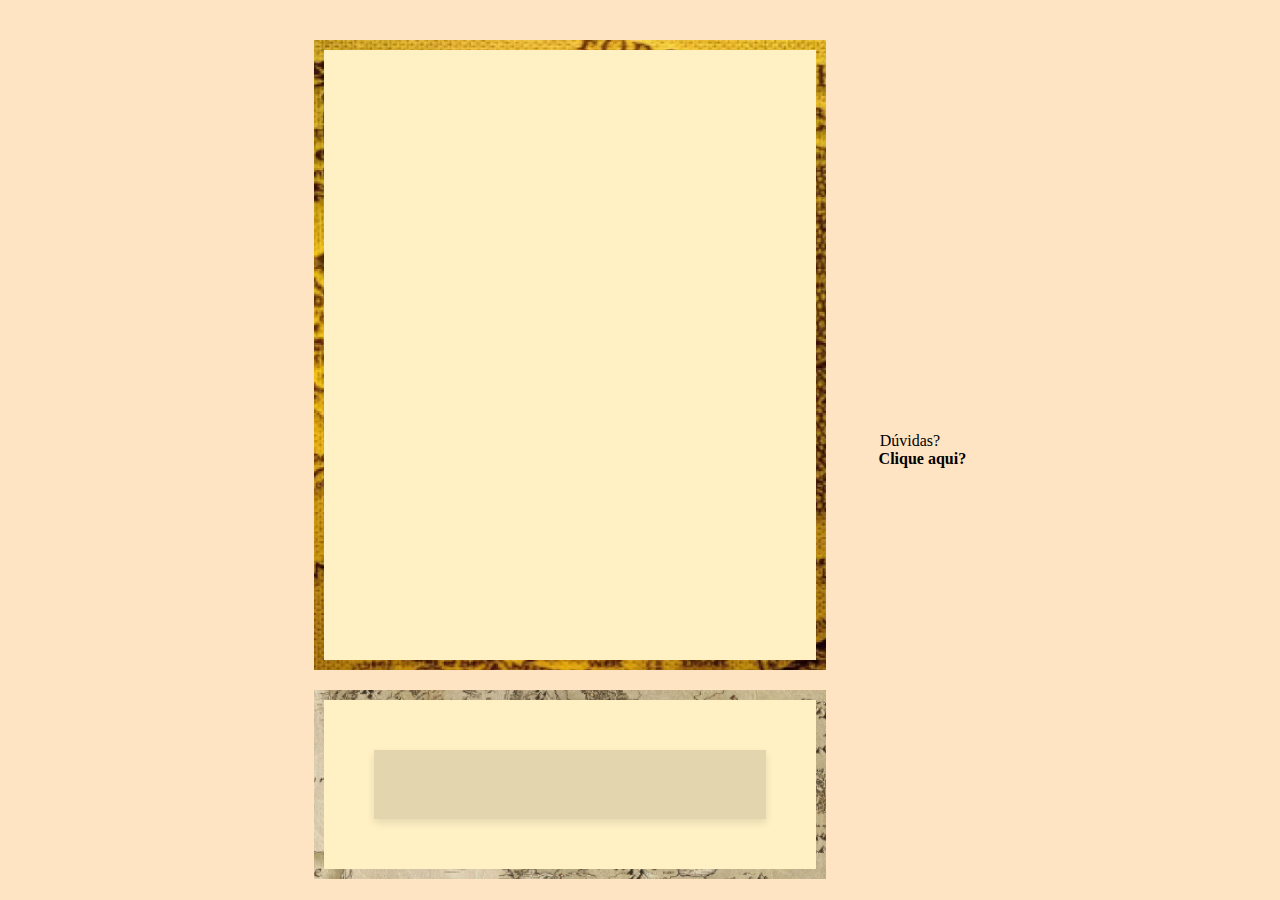
<file: project/index.html>
<html lang="en">
<head>
    <meta charset="UTF-8">
    <meta name="viewport" content="width=device-width, initial-scale=1.0">
    <title>LOTR Game</title>
    <link rel="stylesheet" href="style.css"> <!-- Verifique se o caminho está correto -->
</head>
<body>


    <div class="container">
        <img src="../foto/ima1.jpeg" alt="Imagem de fundo" class="background-image" />
        <div class="overlay"></div>
        <div class="containerinner">
        <img src="../foto/image 3.png" alt="Imagem de fundo" class="background-image" />
        <div class="overlay"></div>
        <!-- <div class="boxtext"></div> -->
        <div class="texto">
            <form>
              <textarea name="mensagem" class="textarea-custom"></textarea>
            </form>
          </div>
          
    </div>
      </div>

      <div class="container-nav">
        <div class="logo">Dúvidas?</div>
    
            <ul class="nav-links">
                <li><a href="pagina2.html">Clique aqui?</a></li>
               
            </ul>
        
    </div>



   <script src="main.js"></script>
  
</body>
</html>
</file>
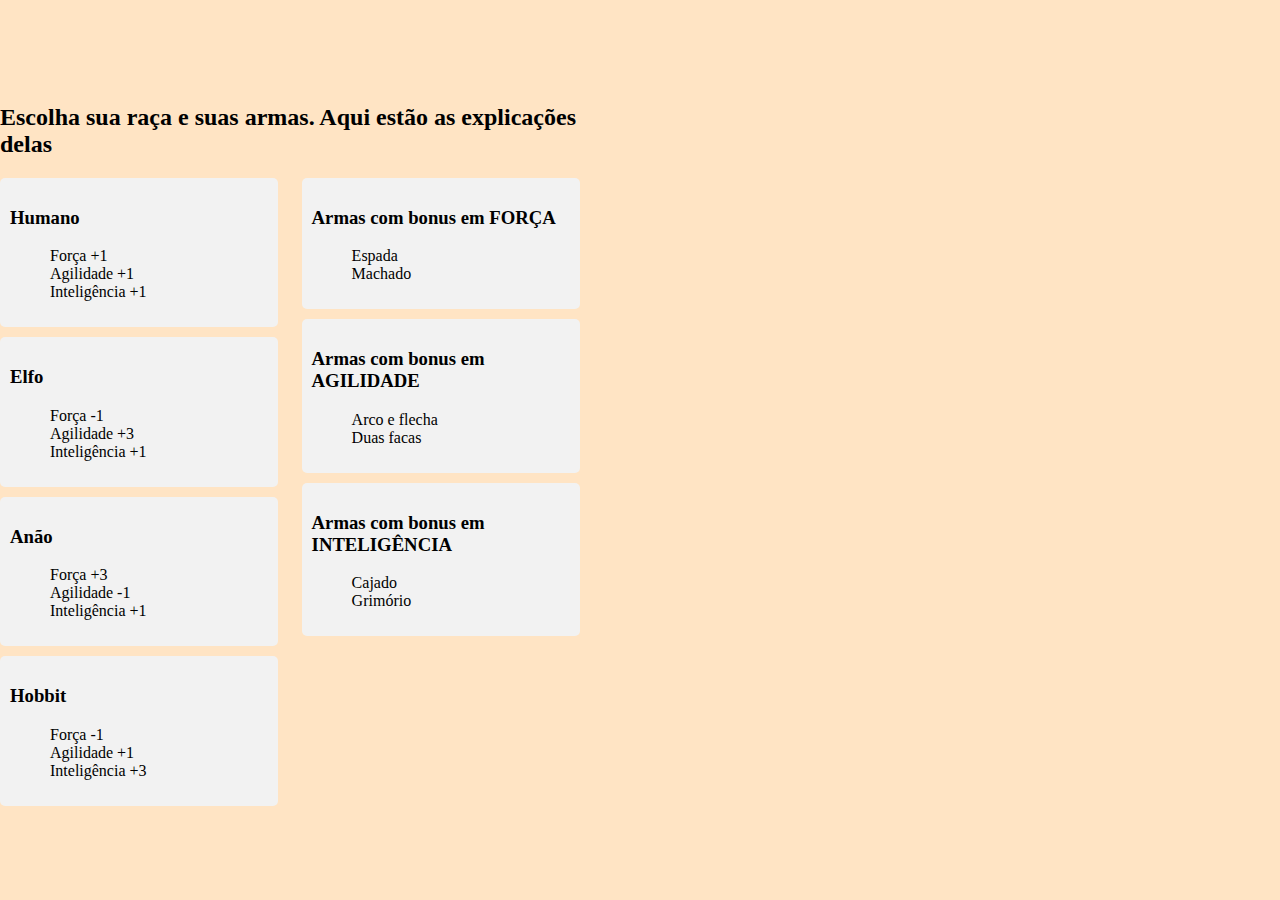
<file: project/pagina2.html>
<html lang="en">
<head>
    <meta charset="UTF-8">
    <meta name="viewport" content="width=device-width, initial-scale=1.0">
    <title>LOTR Game</title>
    <link rel="stylesheet" href="style.css">
</head>
<body>
    <div class="containersobre">
<div class="titulointro">
<h2>Escolha sua raça e suas armas. Aqui estão as explicações delas</h2>
</div>
<div class="all">
<div class="racas">
<div class="racaobj">
    <h3>Humano</h3>
<ul>
<li></li>
<li>Força +1</li>
<li>Agilidade +1</li>
<li>Inteligência +1</li>
    </ul>
</div>

<div class="racaobj">
    <h3>Elfo</h3>
<ul>
<li></li>
<li>Força -1</li>
<li>Agilidade +3</li>
<li>Inteligência +1</li>
    </ul>
</div>


<div class="racaobj">
    <h3>Anão</h3>
<ul>
<li></li>
<li>Força +3</li>
<li>Agilidade -1</li>
<li>Inteligência +1</li>
    </ul>
</div>


<div class="racaobj">
    <h3>Hobbit</h3>
<ul>
<li></li>
<li>Força -1</li>
<li>Agilidade +1</li>
<li>Inteligência +3</li>
    </ul>
</div>

</div>

<div class="racas">
    <div class="racaobj">
        <h3>Armas com bonus em <strong>
            FORÇA</strong></h3>
    <ul>

    <li>Espada</li>
    <li>Machado</li>
    
        </ul>
    </div>
    
    <div class="racaobj">
        <h3>Armas com bonus em <strong>AGILIDADE</strong></h3>
    <ul>
    

    <li>Arco e flecha</li>
    <li>Duas facas</li>
        </ul>
    </div>
    
    
    <div class="racaobj">
        <h3>Armas com bonus em <strong>INTELIGÊNCIA</strong></h3>
    <ul>
    
    <li>Cajado</li>
    <li>Grimório</li>
        </ul>
    </div>
    
    
    
    
    </div>
    

</div>

</div>
<script src="main.js"></script>
</body>


</html>
</file>
<file: project/style.css>
body {
    margin: 0;
    display: flex;
    justify-content: center;
    align-items: center;
    height: 100vh;
    background-color: bisque;
  }
  



  .container {
    position: relative;
    width: 40%;
    height: 70%;
    margin-bottom: 190px;
  }
.container-nav{

display: block;
position: relative;
margin-left: 1%;
text-align: center;
}

.container-nav .logo {

margin-left: 15px;

}
.nav-links{

  font-weight: bold;

  text-decoration: none;
  margin: 0px;
  list-style: none;
}
.nav-links a {
  color: black;
  text-decoration: none; 
}



  .background-image {
    width: 100%;
    height: 100%;
    object-fit: cover;
  }
  
  .overlay {
    position: absolute;
    top: 10px;
    left: 10px;
    right: 10px;
    bottom: 10px;
    background-color: rgb(255, 241, 196); /
    box-shadow: 0 4px 8px rgba(0, 0, 0, 0.1); 
    z-index: 1;
  }

  .boxtext{
display: flex;
    position: absolute;
    top: 60px;
    left: 60px;
    right: 60px;
    bottom: 60px;
    background-color: #E3D6AF;
    box-shadow: 0 4px 8px rgba(0, 0, 0, 0.1); 
    z-index: 1;

  }

  
.containerinner{
margin-top: 20px;
    position: relative;
    width: 100%;
    height: 30%;

}


.textarea-custom {

    position: absolute;
    top: 60px;
    left: 60px;
    right: 60px;
    bottom: 60px;
    background-color: #E3D6AF;
    box-shadow: 0 4px 8px rgba(0, 0, 0, 0.1); 
    z-index: 1;
outline: none;
border: none;             
resize: none;   

display: flex;
  align-items: center;     
  justify-content: center; 
  text-align: center;   
  padding-top: 5%; 
}


/* 
SEGUNDA PÁGINA */
.containersobre{
display: block;

position: relative;
margin-right: 700px;

}

.all {
    display: flex;
    justify-content: space-between;
}

.racas {
    width: 48%; /* Ajusta a largura para ocupar metade do espaço */
}

.racas ul{

  list-style: none;
  
  }

.racaobj {
    background-color: #f2f2f2; /* Exemplo de estilo para os objetos */
    padding: 10px;
    margin-bottom: 10px;
    border-radius: 5px;
}
</file>
